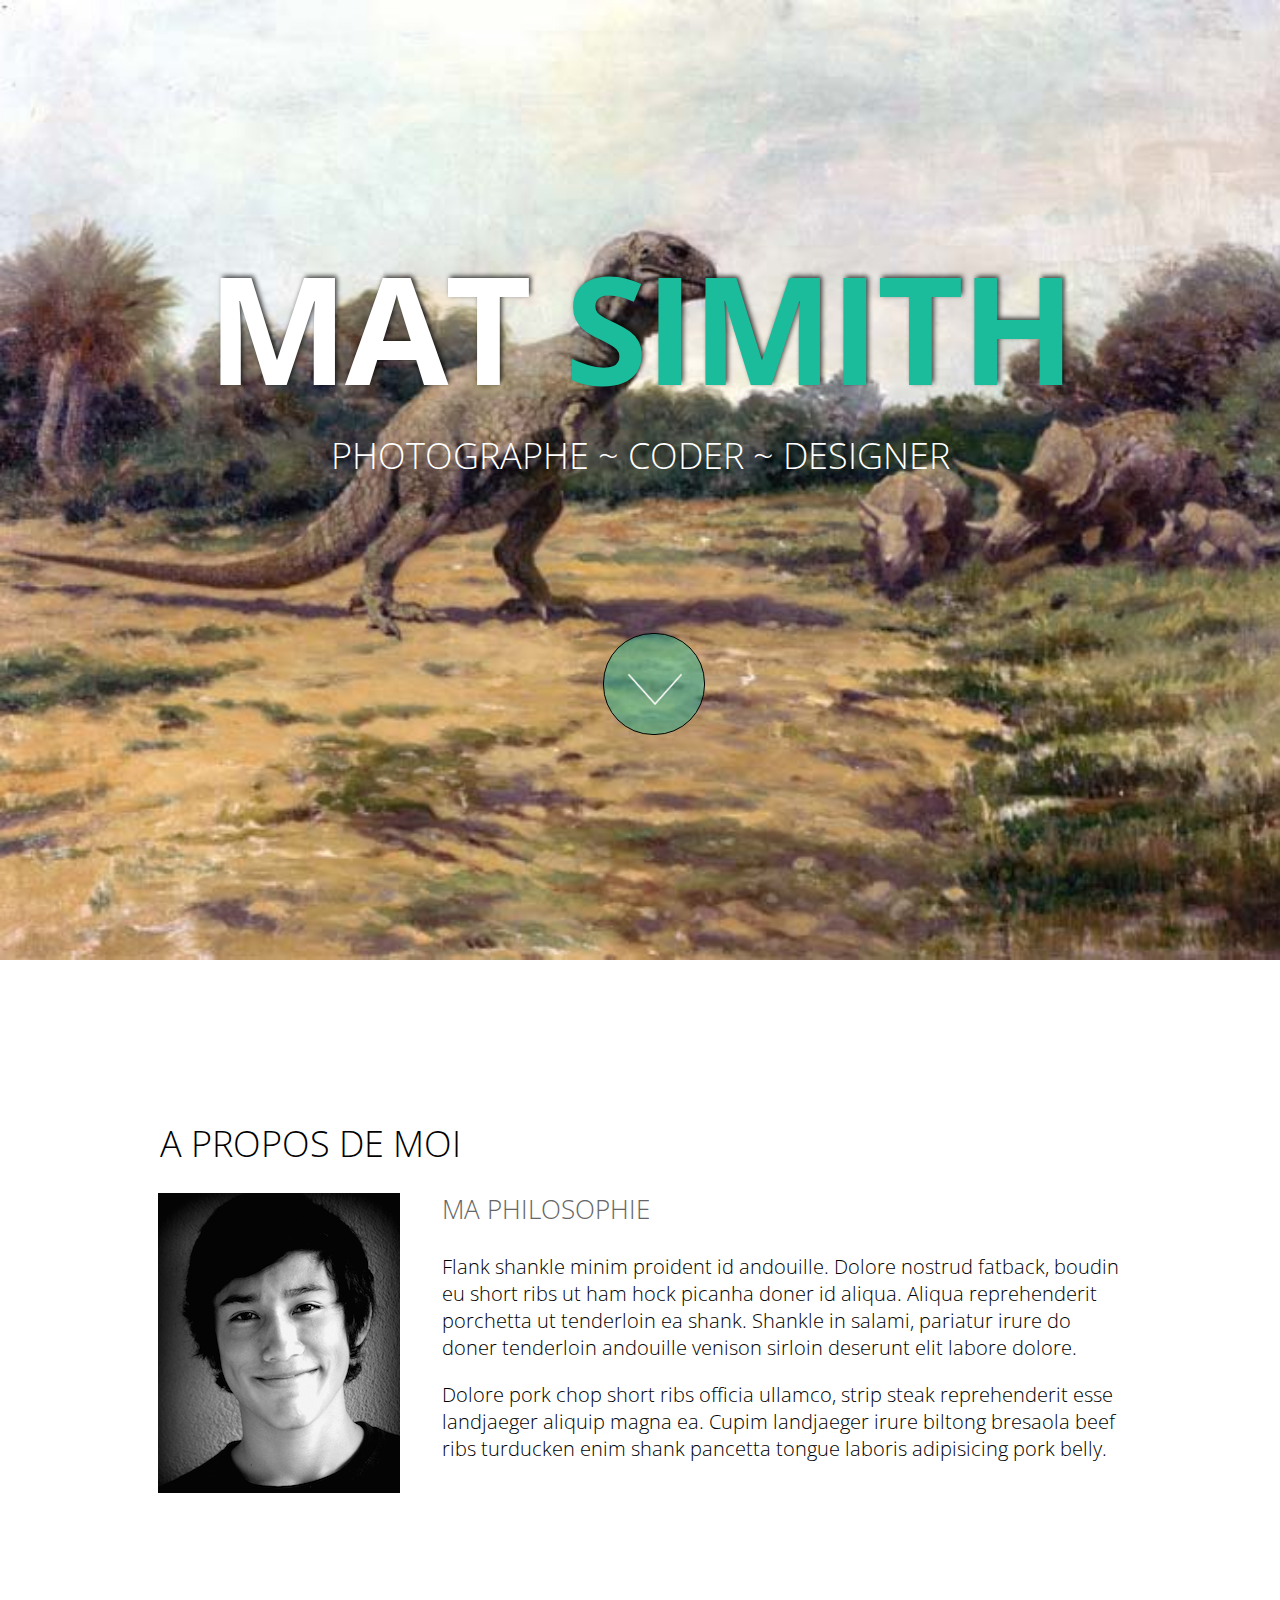
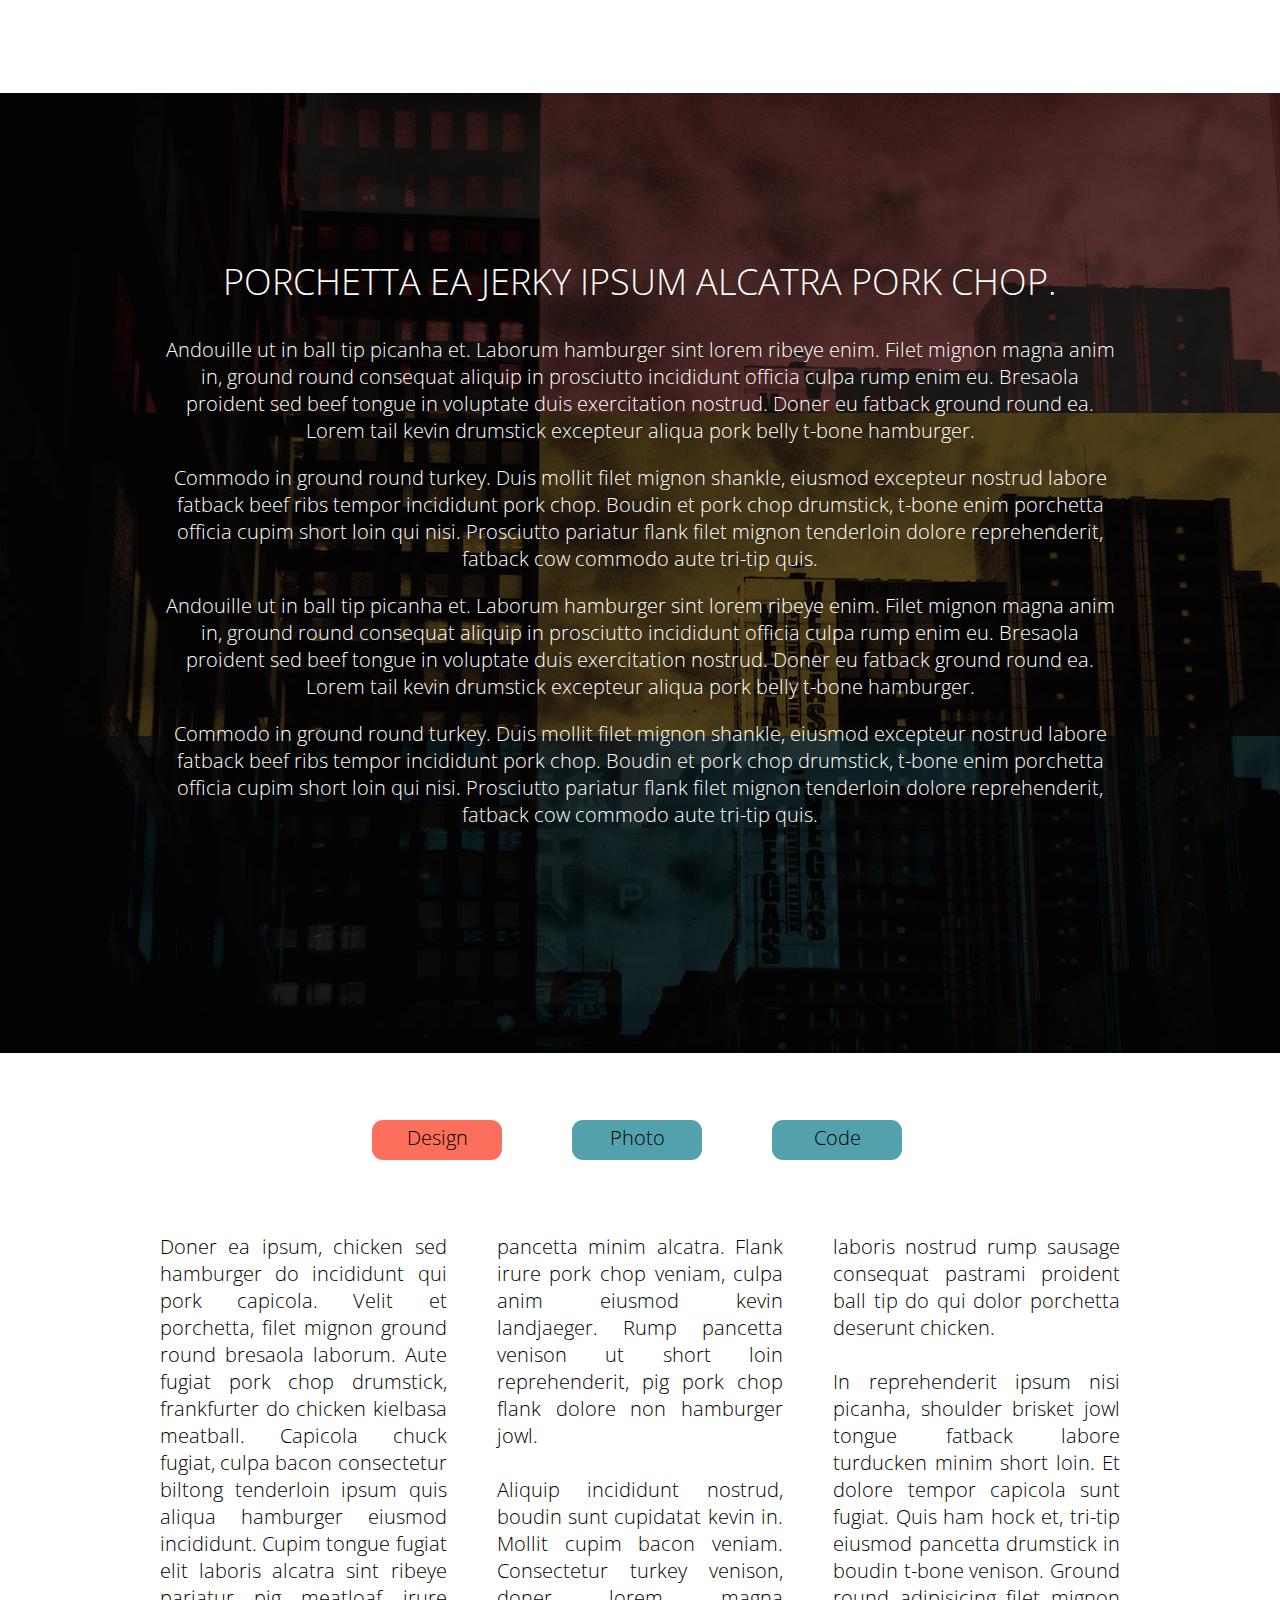
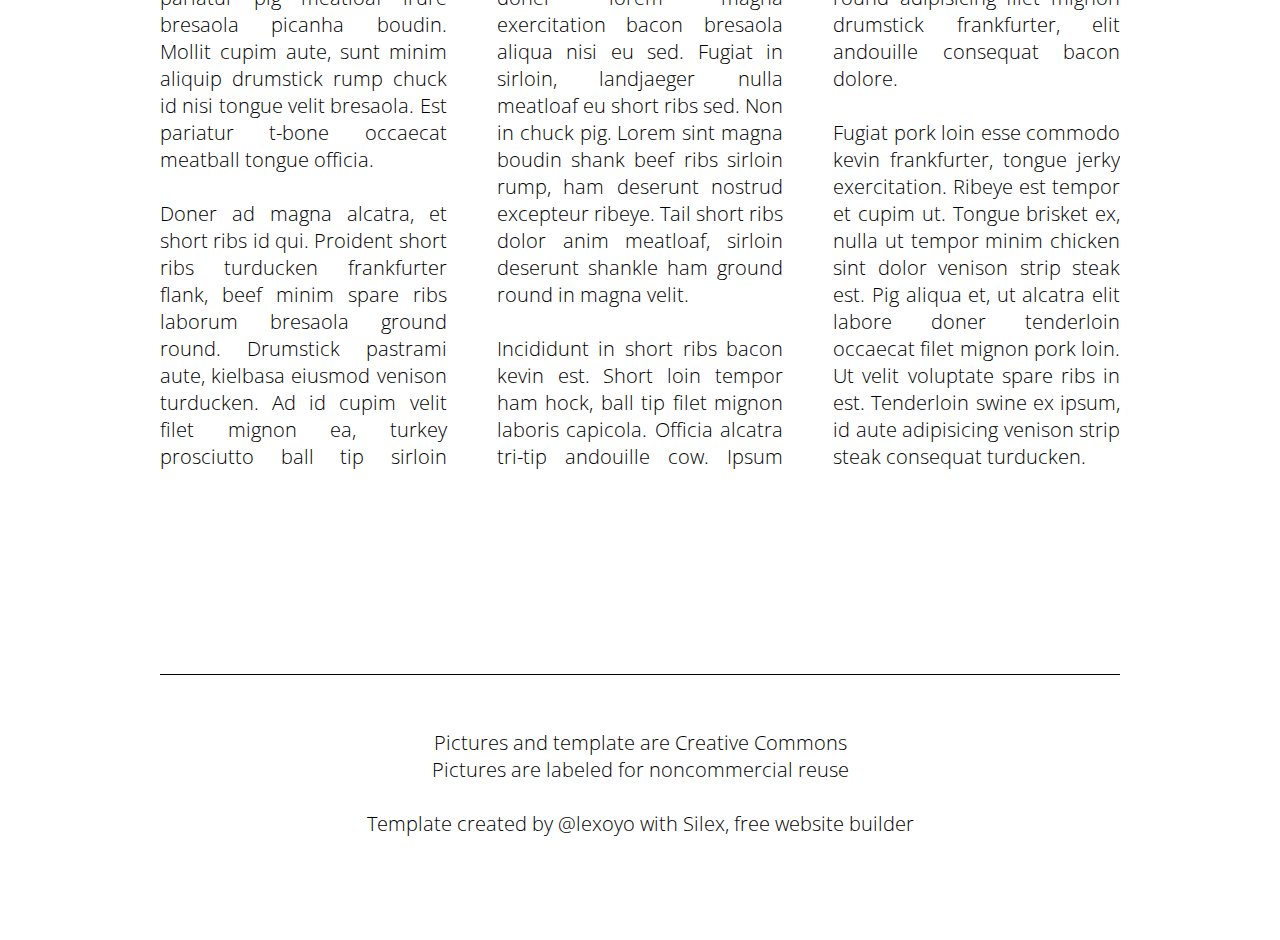
<file: index.html>
<!DOCTYPE html><html><head>
    <meta charset="UTF-8">
    <!-- generator meta tag -->
    <!-- leave this for stats and Silex version check -->
    <meta name="generator" content="Silex v2.2.7">
    <!-- End of generator meta tag -->
    <link href="css/normalize.css" rel="stylesheet">
    <link href="css/front-end.css" rel="stylesheet">
    <script type="text/javascript" src="js/jquery.js"></script>
    <script type="text/javascript" src="js/jquery-ui.js"></script>
    <script type="text/javascript" src="js/pageable.js"></script>
    <script type="text/javascript" src="js/front-end.js"></script>

    
    
    





















    



    
    <title></title>





















































    <meta name="viewport" content="width=device-width, initial-scale=1, maximum-scale=2.2" data-silex-viewport="">












    
    <script src="js/unslider-min.js"></script>
    <link rel="stylesheet" href="css/unslider.css">
    
<!-- Silex HEAD tag do not remove -->
    <!-- End of Silex HEAD tag do not remove --><script src="js/script.js" type="text/javascript"></script><link href="css/styles.css" rel="stylesheet" type="text/css"></head>

<body class="body-initial enable-mobile silex-runtime silex-published" data-silex-type="container" style="display: none;">
    <div data-silex-type="container" class="prevent-draggable container-element editable-style silex-id-1489143154958-1 section-element">
        <div data-silex-type="container" class="editable-style silex-element-content website-width silex-id-1489143154957-0 silex-container-content container-element prevent-draggable">
            <div class="editable-style silex-id-1440793860642-0 text-element top-text" data-silex-type="text">
                <div class="silex-element-content normal">
                    <h1 style="text-align: center;" class="heading1"><span style="color: rgb(255, 255, 255);">Mat</span> SiMITH </h1>
                    <div style="text-align: center;">
                        <h2 class="heading2">Photographe ~ Coder ~ Designer </h2>
                    </div>
                </div>
            </div>
            <div class="editable-style silex-id-1440798151836-0 container-element go-down" data-silex-type="container">

                <div data-silex-type="image" class="editable-style silex-id-1484954814876-0 image-element"><img src="assets/scroll_arrow.png" class="silex-element-content"></div>
            </div>
        </div>
    </div>
    <div data-silex-type="container" class="prevent-draggable container-element editable-style silex-id-1489143327627-3 section-element">
        <div data-silex-type="container" class="editable-style silex-element-content website-width silex-id-1489143327626-2 silex-container-content container-element prevent-draggable">

            <div class="editable-style silex-id-1440798996856-3 text-element" data-silex-type="text">
                <div class="silex-element-content normal">
                    <h2 class="heading2">A propos de moi</h2>
                </div>
            </div>
            <div class="editable-style silex-id-1440798669277-2 image-element" data-silex-type="image"><img class="silex-element-content" src="assets/me.jpg">
            </div>
            <div class="editable-style silex-id-1440799193140-4 text-element" data-silex-type="text">
                <div class="silex-element-content normal">
                    <h3 class="heading3">Ma philosophie<br></h3>
                    <p class="normal">Flank shankle minim proident id andouille. Dolore nostrud fatback, boudin eu short ribs ut ham hock picanha doner id aliqua. Aliqua reprehenderit porchetta ut tenderloin ea shank. Shankle in salami, pariatur irure do doner tenderloin
                        andouille venison sirloin deserunt elit labore dolore.
                        <br>
                    </p>
                    <p class="normal"> Dolore pork chop short ribs officia ullamco, strip steak reprehenderit esse landjaeger aliquip magna ea. Cupim landjaeger irure biltong bresaola beef ribs turducken enim shank pancetta tongue laboris adipisicing pork belly.</p>
                </div>
            </div>
        </div>
    </div>
    <div data-silex-type="container" class="prevent-draggable container-element editable-style silex-id-1489143411591-5 section-element">
        <div data-silex-type="container" class="editable-style silex-element-content website-width silex-id-1489143411591-4 silex-container-content container-element prevent-draggable">
            <div class="editable-style silex-id-1440800016088-6 text-element middle-text" data-silex-type="text">
                <div class="silex-element-content normal">
                    <h2 style="text-align: center;" class="heading2">Porchetta ea jerky ipsum alcatra pork chop. <br></h2>
                    <p style="text-align: center;" class="normal">Andouille ut in ball tip picanha et. Laborum hamburger sint lorem ribeye enim. Filet mignon magna anim in, ground round consequat aliquip in prosciutto incididunt officia culpa rump enim eu. Bresaola proident sed beef tongue in voluptate
                        duis exercitation nostrud. Doner eu fatback ground round ea. Lorem tail kevin drumstick excepteur aliqua pork belly t-bone hamburger.</p>
                    <p style="text-align: center;" class="normal"></p>
                    <p style="text-align: center;" class="normal">Commodo in ground round turkey. Duis mollit filet mignon shankle, eiusmod excepteur nostrud labore fatback beef ribs tempor incididunt pork chop. Boudin et pork chop drumstick, t-bone enim porchetta officia cupim short loin qui nisi.
                        Prosciutto pariatur flank filet mignon tenderloin dolore reprehenderit, fatback cow commodo aute tri-tip quis.</p>
                    <p style="text-align: center;" class="normal">Andouille ut in ball tip picanha et. Laborum hamburger sint lorem ribeye enim. Filet mignon magna anim in, ground round consequat aliquip in prosciutto incididunt officia culpa rump enim eu. Bresaola proident sed beef tongue in voluptate
                        duis exercitation nostrud. Doner eu fatback ground round ea. Lorem tail kevin drumstick excepteur aliqua pork belly t-bone hamburger.
                    </p>
                    <p style="text-align: center;" class="normal">Commodo in ground round turkey. Duis mollit filet mignon shankle, eiusmod excepteur nostrud labore fatback beef ribs tempor incididunt pork chop. Boudin et pork chop drumstick, t-bone enim porchetta officia cupim short loin qui nisi.
                        Prosciutto pariatur flank filet mignon tenderloin dolore reprehenderit, fatback cow commodo aute tri-tip quis.</p>
                    <p class="normal" style="text-align: center;"></p>
                </div>
            </div>
        </div>
    </div>




































    <div class="silex-pages">
        <div data-silex-type="image" class="menu-button editable-style silex-id-hamburger-menu image-element page-page-1 paged-element prevent-draggable prevent-resizable"><img alt="open mobile menu" src="[data-uri]" class="silex-element-content"></div><a id="page-design" data-silex-type="page" class="page-element">Design</a><a class="page-element" data-silex-type="page" id="page-photo">Photo</a><a class="page-element" data-silex-type="page" id="page-code">Code</a></div>























































    <div data-silex-type="container" class="prevent-draggable container-element editable-style silex-id-1489143528708-7 section-element">
        <div data-silex-type="container" class="editable-style silex-element-content website-width silex-id-1489143528708-6 silex-container-content container-element prevent-draggable">
            <a href="#!page-design" class="editable-style silex-id-1440800306868-7 text-element button page-link-active" data-silex-type="text">
                <div class="silex-element-content normal">
                    <div style="text-align: center;">Design</div>
                </div>
            </a>
            <a href="#!page-photo" class="editable-style text-element button silex-id-1440800468283-8" data-silex-type="text">
                <div class="silex-element-content normal">
                    <div style="text-align: center;">Photo</div>
                </div>
            </a>
            <a href="#!page-code" class="editable-style text-element button silex-id-1440800509589-9" data-silex-type="text">
                <div class="silex-element-content normal">
                    <div style="text-align: center;">Code</div>
                </div>
            </a>
            <div class="editable-style silex-id-1440800819834-10 text-element col page-design paged-element" data-silex-type="text">
                <div class="silex-element-content normal">Doner ea ipsum, chicken sed hamburger do incididunt qui pork capicola. Velit et porchetta, filet mignon ground round bresaola laborum. Aute fugiat pork chop drumstick, frankfurter do chicken kielbasa meatball. Capicola chuck fugiat, culpa
                    bacon consectetur biltong tenderloin ipsum quis aliqua hamburger eiusmod incididunt. Cupim tongue fugiat elit laboris alcatra sint ribeye pariatur pig meatloaf irure bresaola picanha boudin. Mollit cupim aute, sunt minim aliquip drumstick
                    rump chuck id nisi tongue velit bresaola. Est pariatur t-bone occaecat meatball tongue officia.
                    <br>
                    <br>Doner ad magna alcatra, et short ribs id qui. Proident short ribs turducken frankfurter flank, beef minim spare ribs laborum bresaola ground round. Drumstick pastrami aute, kielbasa eiusmod venison turducken. Ad id cupim velit
                    filet mignon ea, turkey prosciutto ball tip sirloin pancetta minim alcatra. Flank irure pork chop veniam, culpa anim eiusmod kevin landjaeger. Rump pancetta venison ut short loin reprehenderit, pig pork chop flank dolore non hamburger
                    jowl.
                    <br>
                    <br>Aliquip incididunt nostrud, boudin sunt cupidatat kevin in. Mollit cupim bacon veniam. Consectetur turkey venison, doner lorem magna exercitation bacon bresaola aliqua nisi eu sed. Fugiat in sirloin, landjaeger nulla meatloaf eu
                    short ribs sed. Non in chuck pig. Lorem sint magna boudin shank beef ribs sirloin rump, ham deserunt nostrud excepteur ribeye. Tail short ribs dolor anim meatloaf, sirloin deserunt shankle ham ground round in magna velit.
                    <br>
                    <br>Incididunt in short ribs bacon kevin est. Short loin tempor ham hock, ball tip filet mignon laboris capicola. Officia alcatra tri-tip andouille cow. Ipsum laboris nostrud rump sausage consequat pastrami proident ball tip do qui
                    dolor porchetta deserunt chicken.
                    <br>
                    <br>In reprehenderit ipsum nisi picanha, shoulder brisket jowl tongue fatback labore turducken minim short loin. Et dolore tempor capicola sunt fugiat. Quis ham hock et, tri-tip eiusmod pancetta drumstick in boudin t-bone venison.
                    Ground round adipisicing filet mignon drumstick frankfurter, elit andouille consequat bacon dolore.
                    <br>
                    <br>Fugiat pork loin esse commodo kevin frankfurter, tongue jerky exercitation. Ribeye est tempor et cupim ut. Tongue brisket ex, nulla ut tempor minim chicken sint dolor venison strip steak est. Pig aliqua et, ut alcatra elit labore
                    doner tenderloin occaecat filet mignon pork loin. Ut velit voluptate spare ribs in est. Tenderloin swine ex ipsum, id aute adipisicing venison strip steak consequat turducken.</div>
            </div>

            <div class="editable-style text-element col silex-id-1440801309675-13 page-code paged-element paged-element-hidden" data-silex-type="text">
                <div class="silex-element-content normal">Enim pancetta pastrami ad aliqua, ullamco do bacon nisi shank in ball tip commodo cupidatat. Excepteur strip steak magna dolore t-bone labore brisket nulla tail. Landjaeger enim sed meatloaf ut salami cow shank magna ham hock venison boudin
                    capicola pancetta ad. Porchetta capicola pork belly in leberkas. Pork labore meatball, cupidatat meatloaf sausage esse pork loin. Shankle pariatur et, kielbasa pastrami swine landjaeger esse cupim fatback beef ribs ground round consequat.
                    <br>
                    <br>T-bone flank dolore capicola proident aute. Aliqua cupidatat ea, leberkas shank cow meatball. Ipsum sunt excepteur shankle doner nisi ullamco tri-tip short loin consequat strip steak in ut. Irure enim anim, pork swine ut eu bacon
                    cillum pork loin elit et. Sirloin reprehenderit ad swine sausage aute boudin in fatback in laborum pig short loin proident.
                    <br>
                    <br>Officia proident pork loin cupim do elit in veniam, adipisicing salami aute. Mollit jowl do ut chuck ball tip ea pork belly reprehenderit excepteur tenderloin. Turducken rump capicola laboris nisi shankle. Tempor capicola pig,
                    venison enim sed spare ribs minim pastrami commodo. Eiusmod adipisicing pariatur, biltong voluptate cupim aute. Salami bresaola elit ut ham hock, filet mignon velit laborum irure.
                    <br>
                    <br>
                    <br>
                    <br>Dolor prosciutto consectetur dolore nostrud boudin beef reprehenderit tail non andouille. Dolor sunt dolore, kielbasa ad swine landjaeger. Veniam tenderloin exercitation, meatball tempor est occaecat pariatur mollit rump nostrud.
                    Quis frankfurter culpa, minim alcatra prosciutto nostrud enim hamburger tail ground round lorem. Cillum fugiat lorem sirloin corned beef exercitation ex quis tenderloin reprehenderit ad frankfurter prosciutto swine cow.
                    <br>
                    <br>Ea ham in proident. Minim ipsum est ex capicola short loin ad flank pork belly. Turducken velit pig reprehenderit aliquip landjaeger pork loin deserunt magna et cillum adipisicing. Reprehenderit eu excepteur ea, tail jerky biltong
                    turkey ham hock venison pariatur ullamco esse.
                    <br>
                    <br>Sint strip steak shank, cillum tail sed ea. Proident deserunt spare ribs, ham venison jowl ribeye irure cow adipisicing shank ut esse anim capicola. In andouille shankle kielbasa. Elit aute velit, nulla flank shankle leberkas shoulder
                    t-bone cow id.
                    <br>
                    <br>
                    <br>
                </div>
            </div>
            <div data-silex-type="html" class="editable-style silex-id-1492792986749-1 html-element silex-component silex-component-slideshow silex-use-height-not-minheight page-photo paged-element">
                <div class="silex-element-content">
                    <div id="parent_1495975593816_968">
                        <!-- preview -->
                        <div class="prodotype-preview">

                            <div class="preview-text prodotype-force-size">
                                <p>~ Preview ~</p>
                            </div>
                            <figure class="slide-0">
                                <div class="slide-image prodotype-force-size">

                                    <figcaption>This is a slideshow component...</figcaption>

                                </div>
                            </figure>

                        </div>
                        <div id="id_1495975593816_968">
                            <!-- runtime -->
                            <!-- the whole slideshow -->
                            <ul class="prodotype-runtime">

                                <li>
                                    <figure class="slide-0">

                                        <div class="slide-image">

                                            <figcaption>This is a slideshow component...</figcaption>

                                        </div>

                                    </figure>
                                </li>

                                <li>
                                    <figure class="slide-1">

                                        <div class="slide-image">

                                            <figcaption>...with 2 slides!</figcaption>

                                        </div>

                                    </figure>
                                </li>

                            </ul>
                        </div>
                    </div>
                    <style type="text/css">#parent_1495975593816_968 .prodotype-preview {list-style-type: none; margin: 0; padding: 0;}#parent_1495975593816_968 .prodotype-preview .preview-text {display: flex; align-items: center; justify-content: center;}#parent_1495975593816_968 .prodotype-preview .preview-text p {z-index: 1; background-color: black; color: white;}#parent_1495975593816_968 .slide-0 .slide-image {background-image: url('assets/top-pic.jpg'); background-repeat: no-repeat; background-size: cover; background-position: 50%;}#parent_1495975593816_968 .slide-1 .slide-image {background-image: url('assets/pic2.jpg'); background-repeat: no-repeat; background-size: cover; background-position: 50%;}#parent_1495975593816_968 .slide-image {width: 100%; display: flex; justify-content: center; align-items: flex-end;}#parent_1495975593816_968 figcaption {padding: 50px; color: white; background-color: rgba(0, 0, 0, 0.5); width: 100%; text-align: center;}#parent_1495975593816_968 .unslider-nav {position: absolute; bottom: 10px; left: 0; right: 0; top: auto; margin: 0;}#parent_1495975593816_968 .unslider-nav ol {text-align: center;}#parent_1495975593816_968 .unslider-nav ol li.unslider-active {background: #fff; cursor: default; opacity: 1;}#parent_1495975593816_968 .unslider-nav ol li {display: inline-block; float: none; width: 6px; height: 6px; margin: 0 4px; padding: 3px; background: transparent; border-radius: 10px; overflow: hidden; text-indent: -999em; border: 2px solid #fff; cursor: pointer; opacity: .4;}#parent_1495975593816_968 .unslider-arrow {display: block; width: 32px; height: 32px; top: 50%; right: 16px; left: auto; margin-top: -16px; overflow: hidden; background: rgba(0, 0, 0, .2) no-repeat 50% 50%; background-image: url('[data-uri]'); background-size: 7px 11px; border-radius: 32px; text-indent: -999em; opacity: .6; transition: opacity .2s;}#parent_1495975593816_968 .unslider-arrow.prev {left: 16px; right: auto; -ms-transform: rotate(-180deg); transform: rotate(-180deg);}</style>
                    <script type="text/javascript">
                        (function() {
                            function initUnslider() {
                              // do not start in the editor (it would mess with the markup)
                              if(!$('body').hasClass('silex-runtime')) return;
                        
                              var slider = $('#id_1495975593816_968').unslider({
                                'autoplay': false,
                                'speed': 750,
                                'delay': 3000,
                                'index': 0,
                                'nav': true,
                                'animation': 'horizontal',
                                'arrows': true
                              });
                              //  Listen to slide changes
                              
                              // apply element height to the images
                              var silexElement = $('#id_1495975593816_968').closest('.editable-style');
                              var elementMinHeight = silexElement.css('height');
                              var elementWidth = silexElement.css('width');
                              $('#id_1495975593816_968 li .slide-image').css({
                                'height': elementMinHeight
                              });
                              
                          }
                            initUnslider();
                          })();
                    </script>
                </div>
            </div>
        </div>
    </div>
    <div data-silex-type="container" class="prevent-draggable container-element editable-style silex-id-1489143627408-9 section-element">
        <div data-silex-type="container" class="editable-style silex-element-content website-width silex-id-1489143627407-8 silex-container-content container-element prevent-draggable">
            <div class="editable-style silex-id-1440801730160-14 text-element" data-silex-type="text">
                <div class="silex-element-content normal">
                    <div style="text-align: center;">
                        <br>
                        <br>Pictures and template are Creative Commons
                        <br>Pictures are labeled for noncommercial reuse
                        <br>
                        <br>Template created by <a href="//lexoyo.me/">@lexoyo</a> with <a href="//www.silex.me/">Silex, free website builder</a>
                        <br>
                    </div>
                </div>
            </div>
        </div>
    </div>












</body></html>
</file>
<file: css/front-end.css>
/**
 * This file holds the basic CSS styles of Silex websites
 */

/* the body covers the whole available space */
/* the body is resized to its content size when needed in front-end.js */
body {
  min-width: 100%;
  min-height: 100%;
  position: absolute;
  transition: min-width .5s ease-out, min-height .5s ease-out; /* smooth body resize when dragging elements near the side, or when page have different size */
  font-family: Arial, sans-serif;
  font-weight: lighter;
}
body.compute-body-size-pending {
  transition: none;
  width: 0;
  height: 0;
}
/* pages */
.page-element{
  display: none;
}
.paged-element{
  display: none;
}
/* default style for silex elements */
.editable-style{
  position: absolute;
  box-sizing: content-box; /* this is needed to set the size of elements with a border (though it could be omited since this is the default value) */
}
.silex-element-content{
  overflow: hidden;
  border-radius: initial;
  width: 100%;
  height: 100%;
}
.silex-element-content {
  pointer-events: none;
}
.section-element > .silex-element-content {
  /* section have a content element, and it needs to keep pointer events
     because it container other silex elements
  */
  pointer-events: auto;
}
body.silex-runtime .silex-element-content {
  pointer-events: auto;
}
/*  needed to have the content 100% height but mess up with UI
.html-element .silex-element-content{
  position: absolute;
}
*/
.editable-style.section-element {
  position: relative;
  left: 0;
  top: 0;
  right: 0;
  padding: 15px 100px;
  margin: 5px 5px;
}
.silex-runtime .editable-style.section-element {
  padding: 0;
  margin: 0;
}
.default-site-width, /* for backward compat, FIXME: remove in a while */
.website-width {
  width: 960px;
}
.section-element .silex-container-content {
  position: relative;
  left: 0;
  top: 0;
  margin-left: auto;
  margin-right: auto;
  height: 100%;
  overflow: initial;
}
/* background */
.background{
  position: relative !important;
  left: 0 !important;
  top: 0 !important; /* !important is useful while editing */
  margin-left: auto;
  margin-right: auto;
  z-index: 1;
}
/* resize */
.editable-style.image-element .silex-element-content{
  position: absolute;
  border-radius: inherit; /* this is to follow the element's radius */
}
/* links default formatting */
.editable-style[data-silex-href]{
  cursor: pointer;
}
.text-element a, a.text-element{
  color: inherit;
  text-decoration: initial;
}
.text-element a:hover, a.text-element:hover{
  color: inherit;
  text-decoration: underline;
}
/* Remove dots surrounding links in Firefox
    because of normalize.css */
a:focus{ outline: none;}

.silex-pages .menu-button {
  display: none;
}
/* Mobile styles */
@media (max-width:480px) {
  /* hide horizontal scroll bar which appears because of residual values in css */
  html {
    overflow-x: hidden;
  }
  /* mobile hamburger menu */
  body.enable-mobile .silex-pages .menu-button {
    width: 50px;
    height: 40px;
    left: 105%;
    top: 10px;
    position: absolute;
    cursor: pointer;
    border-radius: 6px;
    display: initial;
  }

  /* mobile side bar */
  body.enable-mobile .silex-pages {
    position: fixed;
    z-index: 999999;
    width: 80%;
    height: 100%;
    background-color: #4C4C4C;
    right: 100%;
    top: 0;
    transition: right .1s ease-out;
    border-style: solid;
    border-width: 0 1px 0 0;
    border-color: #8E8E8E;
  }
  body.enable-mobile.show-mobile-menu .silex-pages {
    right: 20%;
  }
  body.enable-mobile .page-element {
    display: block;
    cursor: pointer;
    padding: 1em;
    font-size: 1.6em;
    color: #FFFFFF;
    text-overflow: ellipsis;
    white-space: nowrap;
    overflow: hidden;
  }
  body.enable-mobile .page-element.page-link-active {
    background-color: #262626;
  }
  /* elements styles */
  body.enable-mobile {
    padding: 60px 0 0 0; /* leave space for the hamburger button */
  }
  body.enable-mobile .background {
    height: initial;
    padding-bottom: 50px;
  }
  body.enable-mobile {
    min-height: 100%;
    max-width: 100%;
  }
  body.enable-mobile .editable-style,
  body.enable-mobile .background.background-initial {
    position: relative;
    top: auto;
    left: auto;
    max-width: 95%; /* less than 100% in the editor to be able to resize container */
    min-width: auto; /* this is to remove sections min-width, since section min-width is set to the witdh of its content in Element::setStyle() */
    margin-left: auto;
    margin-right: auto;
  }
  body.enable-mobile .editable-style.section-element {
    max-width: 100%; /* section bg should be 100% width because user do not need to grab the side and resize */
    padding: 0;
    margin: 0;
  }
  body.enable-mobile .container-element {
    display: flex;
    align-items: center;
    justify-content: space-around;
    flex-wrap: wrap;
  }
  /* but still hide paged elements or desktop only elements */
  .paged-element-hidden.paged-element.editable-style {
    display: none;
  }
  body.enable-mobile .editable-style.hide-on-mobile {
    display: none;
  }
  body.silex-runtime.enable-mobile .editable-style,
  body.silex-runtime.enable-mobile .background.background-initial {
    max-width: 100%;
  }
}

/**
 * prodotype components
 */
.prodotype-runtime {
  display: none;
}
body.silex-runtime .prodotype-runtime {
  display: block;
}
body.silex-runtime .prodotype-preview {
  display: none;
}
.prodotype-force-size {
  position: absolute;
  width: 100%;
  height: 100%;
}
.silex-component-button button {
  width: 100%;
}
</file>
<file: css/unslider.css>
.unslider{overflow:auto;margin:0;padding:0}.unslider-wrap{position:relative}.unslider-wrap.unslider-carousel li{float:left}.unslider-vertical>ul{height:100%}.unslider-vertical li{float:none;width:100%}.unslider-fade{position:relative}.unslider-fade .unslider-wrap li{position:absolute;left:0;top:0;right:0;z-index:8}.unslider-fade .unslider-wrap li.unslider-active{z-index:10}.unslider li,.unslider ol,.unslider ul{list-style:none;margin:0;padding:0;border:none}.unslider-arrow{position:absolute;left:20px;z-index:2;cursor:pointer}.unslider-arrow.next{left:auto;right:20px}
</file>
<file: css/styles.css>
@import url(https://fonts.googleapis.com/css?family=Open+Sans:700,300);.normal {font-family: "Open Sans", sans-serif; font-weight: 300; font-size: 20px;}.top-text .normal {color: white;}body.enable-mobile {padding: 0;}.silex-pages {display: none;}.heading1 {text-shadow: 2px -2px 5px rgba(0, 0, 0, 0.75); letter-spacing: -3px; font-size: 150px; font-weight: 700; line-height: 150px; margin-bottom: 0; text-transform: uppercase; text-rendering: optimizelegibility; color: #1ABC9C;}.heading2 {font-size: 36px; font-weight: 300; letter-spacing: -1; text-rendering: optimizelegibility; text-transform: uppercase;}.heading3 {font-size: 26px; font-weight: 300; text-rendering: optimizelegibility; text-transform: uppercase; color: #666666;}.go-down {cursor: pointer;}body .top-pic {left: 0; right: 0; width: auto;}.arrow .normal {font-size: 110px; line-height: 15px; color: white;}.middle-text .normal {color: white;}.button {color: white; line-height: 35px;}.button.page-link-active {background-color: #FC6F5C;}.col>div {columns: 3; column-gap: 50px; -moz-columns: 2; -moz-column-gap: 50px; -webkit-columns: 3; -webkit-column-gap: 50px; text-align: justify;}
.body-initial {background-color: rgb(255, 255, 255);}.silex-id-1489143154958-1 {top: 100px; left: NaNpx; background-image: url('../assets/trex.jpg'); background-position: center center; background-size: cover; background-repeat: no-repeat; background-color: rgba(51,51,51,1);}.silex-id-1489143154957-0 {min-height: 960px; background-color: transparent;}@media only screen and (max-width: 480px), only screen and (max-device-width: 480px) {.silex-id-1489143154957-0 {top: 0px; left: 12px; width: 445px; min-height: 960px;}}.silex-id-1440793860642-0 {width: 960px; top: 151px; left: 0px; background-color: transparent; border-top-left-radius: 5px; border-top-right-radius: 5px; border-bottom-right-radius: 5px; border-bottom-left-radius: 5px; border-top-width: 0px; border-right-width: 0px; border-bottom-width: 0px; border-left-width: 0px; border-top-style: solid; border-right-style: solid; border-bottom-style: solid; border-left-style: solid; min-height: 394px;}@media only screen and (max-width: 480px), only screen and (max-device-width: 480px) {.silex-id-1440793860642-0 {top: 75px; left: 11px; width: 423px; min-height: 558px;}}.silex-id-1440798151836-0 {width: 100px; top: 633px; left: 443px; background-color: rgba(26, 188, 156, 0.447059); border-top-left-radius: 50px; border-top-right-radius: 50px; border-bottom-right-radius: 50px; border-bottom-left-radius: 50px; border-top-width: 1px; border-right-width: 1px; border-bottom-width: 1px; border-left-width: 1px; border-top-style: solid; border-right-style: solid; border-bottom-style: solid; border-left-style: solid; border-top-color: rgb(0, 0, 0); border-right-color: rgb(0, 0, 0); border-bottom-color: rgb(0, 0, 0); border-left-color: rgb(0, 0, 0); min-height: 100px;}.silex-id-1484954814876-0 {min-height: 33px; width: 54px; top: 38px; left: 24px;}.silex-id-1489143327627-3 {top: 960px; left: 0px; background-color: transparent;}@media only screen and (max-width: 480px), only screen and (max-device-width: 480px) {.silex-id-1489143327627-3 {top: 1020px; left: 0px;}}.silex-id-1489143327626-2 {min-height: 733px; background-color: transparent;}@media only screen and (max-width: 480px), only screen and (max-device-width: 480px) {.silex-id-1489143327626-2 {min-height: 1014px;}}.silex-id-1440798996856-3 {width: 489px; top: 129px; left: 0px; min-height: 94px;}.silex-id-1440798669277-2 {width: 242px; top: 233px; left: -2px; min-height: 300px;}.silex-id-1440799193140-4 {width: 678px; top: 205px; left: 282px; min-height: 347px;}.silex-id-1489143411591-5 {top: 1473px; left: 0px; background-color: rgba(51,51,51,1); background-image: url('../assets/pic2.jpg');}.silex-id-1489143411591-4 {min-height: 960px; background-color: transparent;}.silex-id-1440800016088-6 {width: 960px; top: 134px; left: 0px; min-height: 621px;}.silex-id-1489143528708-7 {top: 6637px; left: 0px;}@media only screen and (max-width: 480px), only screen and (max-device-width: 480px) {.silex-id-1489143528708-7 {top: 3293px; left: 0px;}}.silex-id-1489143528708-6 {min-height: 1163px; background-color: rgb(255, 255, 255);}@media only screen and (max-width: 480px), only screen and (max-device-width: 480px) {.silex-id-1489143528708-6 {min-height: 2771px;}}.silex-id-1440800306868-7 {width: 130px; top: 67px; left: 212px; background-color: rgb(83, 161, 173); border-top-left-radius: 11px; border-top-right-radius: 11px; border-bottom-right-radius: 11px; border-bottom-left-radius: 11px; min-height: 40px;}.silex-id-1440800468283-8 {width: 130px; top: 67px; left: 412px; background-color: rgb(83, 161, 173); border-top-left-radius: 11px; border-top-right-radius: 11px; border-bottom-right-radius: 11px; border-bottom-left-radius: 11px; min-height: 40px;}.silex-id-1440800509589-9 {width: 130px; top: 67px; left: 612px; background-color: rgb(83, 161, 173); border-top-left-radius: 11px; border-top-right-radius: 11px; border-bottom-right-radius: 11px; border-bottom-left-radius: 11px; min-height: 40px;}.silex-id-1440800819834-10 {width: 960px; top: 180px; left: 0px; min-height: 960px;}.silex-id-1440801309675-13 {width: 960px; top: 180px; left: 0px; min-height: 960px;}@media only screen and (max-width: 480px), only screen and (max-device-width: 480px) {.silex-id-1440801309675-13 {top: 195px; left: 11px; width: 423px; min-height: 2525px;}}.silex-id-1492792986749-1 {height: 979px; width: 960px; background-color: transparent; top: 162px; left: 0px;}.silex-id-1489143627408-9 {top: 6637px; left: 0px;}.silex-id-1489143627407-8 {min-height: 324px; background-color: rgb(255, 255, 255);}.silex-id-1440801730160-14 {width: 960px; top: 58px; left: 0px; border-top-width: 1px; border-right-width: 0px; border-bottom-width: 0px; border-left-width: 0px; border-top-style: solid; border-right-style: solid; border-bottom-style: solid; border-left-style: solid; min-height: 218.25px;}body {display: initial !important;}
</file>
